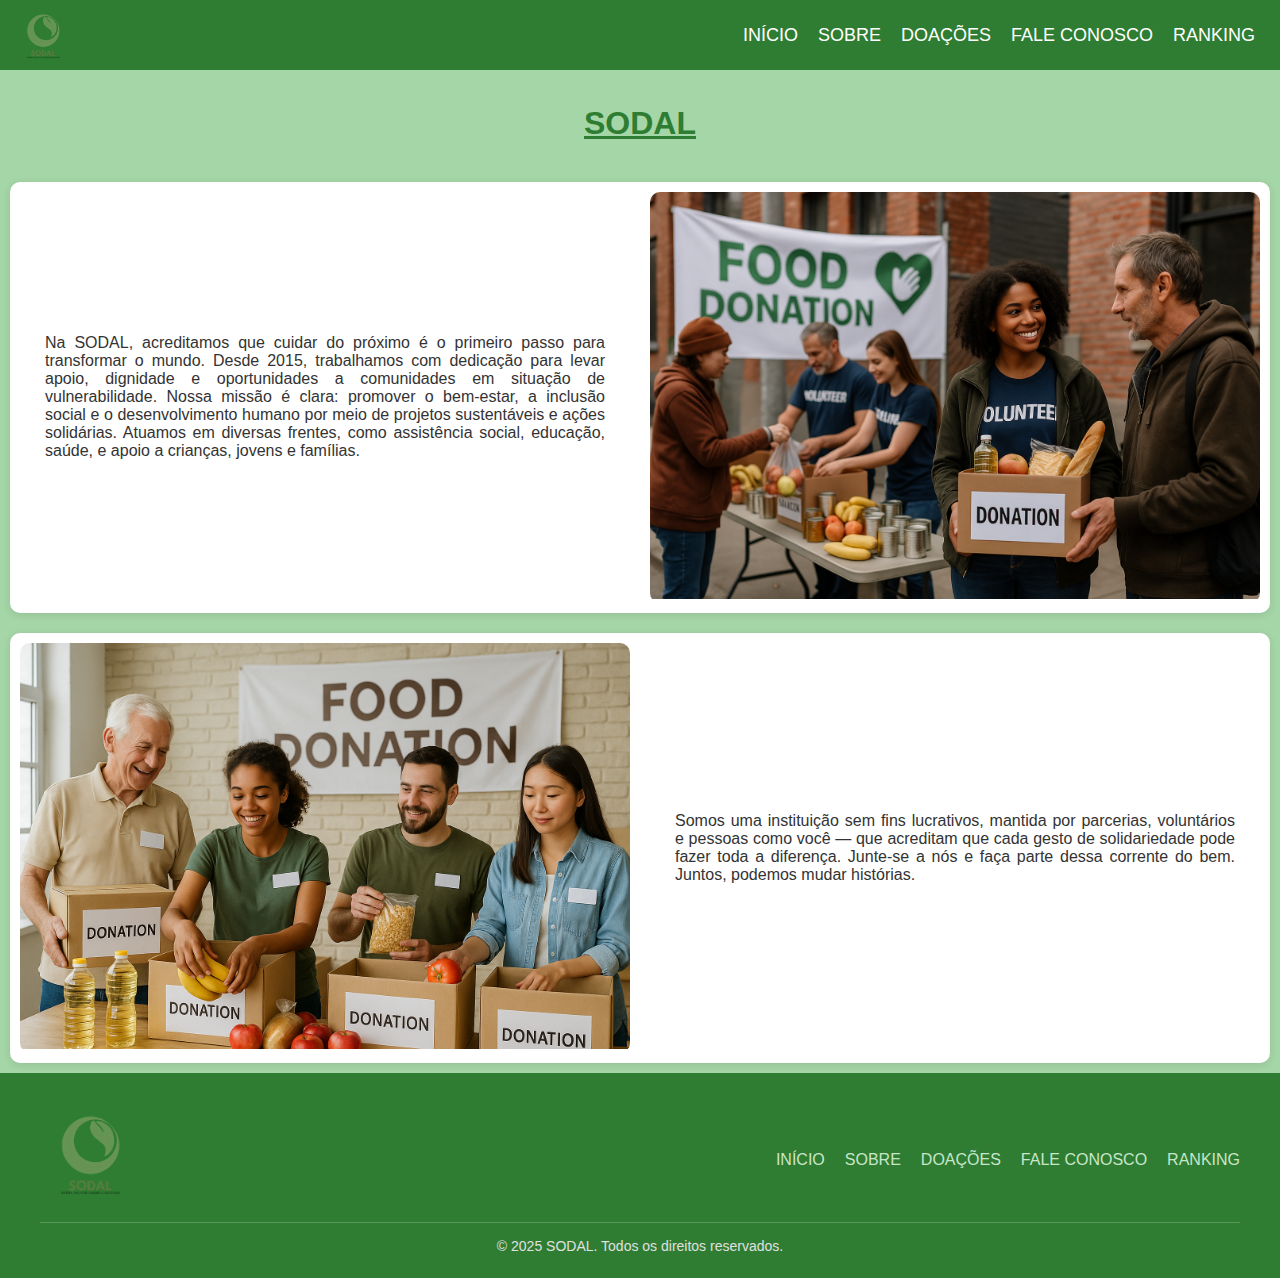
<file: index.html>
<!DOCTYPE html>
<html lang="pt-br">

<head>
    <meta charset="UTF-8">
    <meta name="viewport" content="width=device-width, initial-scale=1.0">
    <title>SODAL</title>
    <link rel="stylesheet" href="style.css">
</head>

<body>
    <nav class="barra_nav">
        <img src="/Logo_SODAL-Photoroom.webp" alt="Logo SODAL" class="nav_logo" />
        <div class="nav_links">
            <a href="/">INÍCIO</a>
            <a href="about/">SOBRE</a>
            <a href="doacoes/">DOAÇÕES</a>
            <a href="contato/">FALE CONOSCO</a>
            <a href="ranking/">RANKING</a>
        </div>
    </nav>
    <section class="home_body">
        <h1>SODAL</h1>

        <div class="container">
            <div class="card">
                <div class="image_card">
                    <img src="/doacao.png" alt="ponto de doação SODAL" />
                </div>
                <div class="text_card">
                    <p>Na SODAL, acreditamos que cuidar do próximo é o primeiro passo para transformar o mundo.
                        Desde 2015, trabalhamos com dedicação para levar apoio, dignidade e oportunidades a
                        comunidades em situação de vulnerabilidade.

                        Nossa missão é clara: promover o bem-estar, a inclusão social e o desenvolvimento humano por
                        meio de projetos sustentáveis e ações solidárias. Atuamos em diversas frentes, como assistência
                        social, educação, saúde, e apoio a crianças, jovens e famílias.</p>
                </div>
            </div>
        </div>

        <div class="container">
            <div class="card">
                <div class="image_card">
                    <img src="/pessoas_doando.png" alt="algumas pessoas colocando comida para doação" />
                </div>
                <div class="text_card">
                    <p>Somos uma instituição sem fins lucrativos, mantida por parcerias, voluntários e pessoas como você
                        — que acreditam que cada gesto de solidariedade pode fazer toda a diferença.

                        Junte-se a nós e faça parte dessa corrente do bem.
                        Juntos, podemos mudar histórias.</p>
                </div>
            </div>
        </div>

    </section>
    <footer class="footer">
        <div class="footer_container">
            <div class="footer_logo">
                <img src="/Logo_SODAL-Photoroom.webp" alt="Logo SODAL" />
            </div>
            <div class="footer_links">
                <a href="#">INÍCIO</a>
                <a href="about/">SOBRE</a>
                <a href="doacoes/">DOAÇÕES</a>
                <a href="contato/">FALE CONOSCO</a>
                <a href="ranking/">RANKING</a>
            </div>
        </div>
        <div class="footer_direitos">
            <p>&copy; 2025 SODAL. Todos os direitos reservados.</p>
        </div>
    </footer>
</body>

</html>
</file>
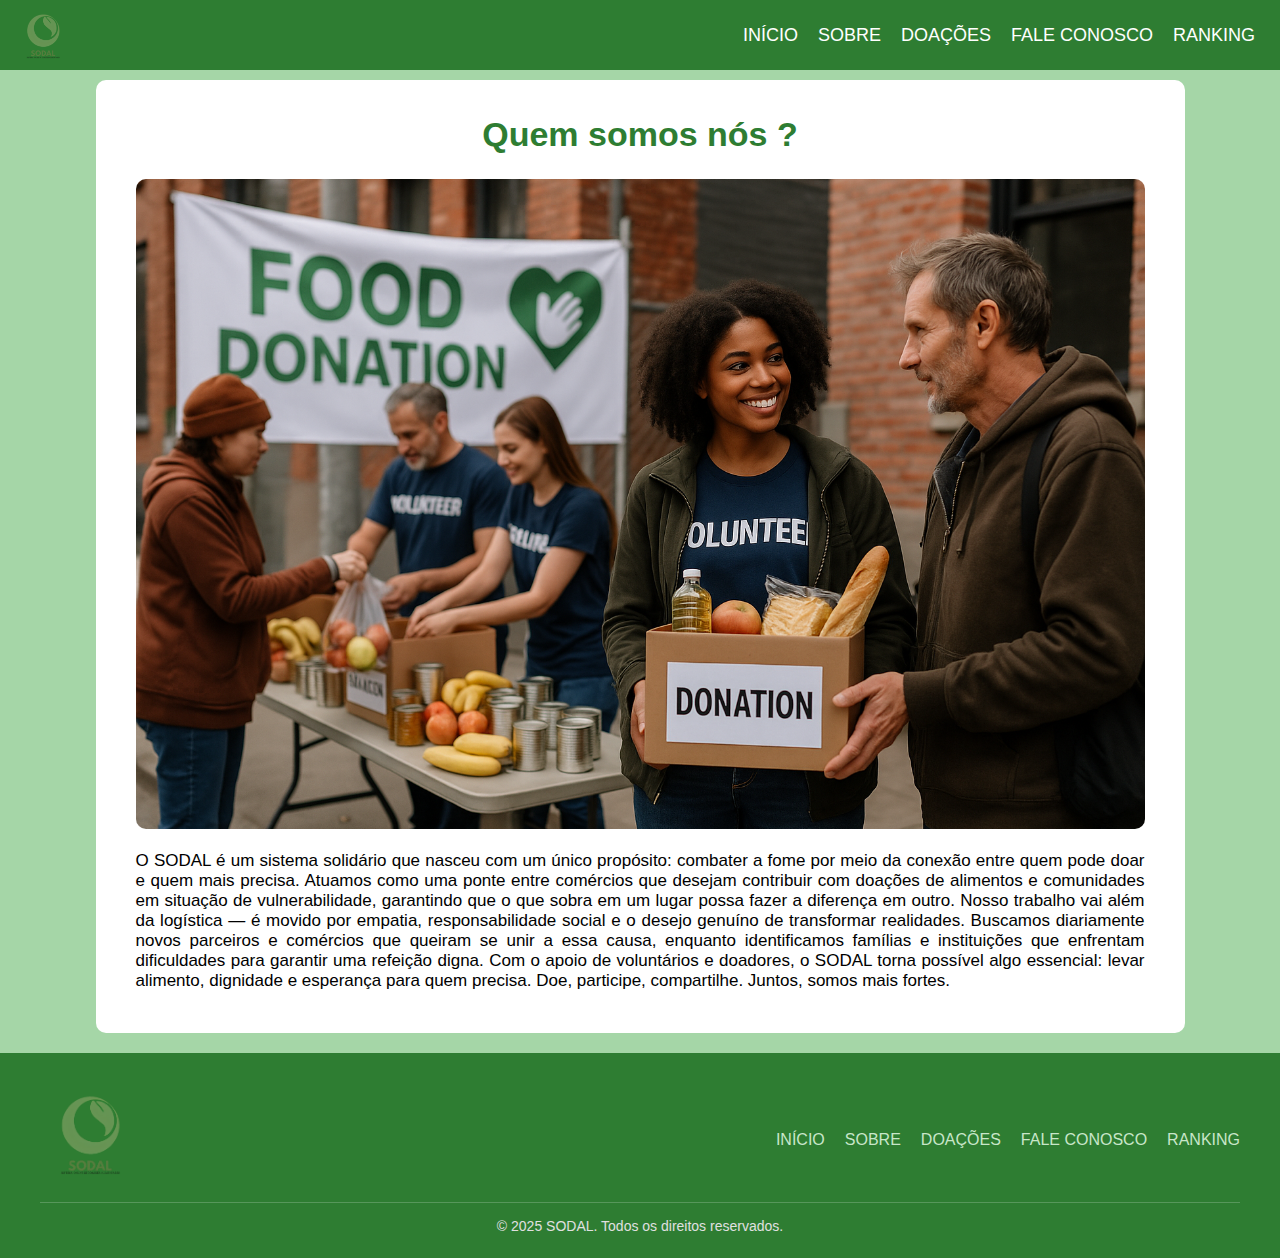
<file: about/index.html>
<!DOCTYPE html>
<html lang="pt-br">

<head>
    <meta charset="UTF-8">
    <meta name="viewport" content="width=device-width, initial-scale=1.0">
    <title>SODAL</title>
    <link rel="stylesheet" href="style.css">
</head>

<body>
    <nav class="barra_nav">
        <img src="/Logo_SODAL-Photoroom.webp" alt="Logo SODAL" class="nav_logo" />
        <div class="nav_links">
            <a href="/">INÍCIO</a>
            <a href="#">SOBRE</a>
            <a href="/doacoes/">DOAÇÕES</a>
            <a href="/contato/">FALE CONOSCO</a>
            <a href="/ranking/">RANKING</a>
        </div>
    </nav>
    <section class="home_body">
        <div class="container">
            <div class="card">
                <h2 class="about_title">Quem somos nós ?</h2>
                <div class="picture_container">
                    <div class="picture_box">
                        <img src="../doacao.png" />
                    </div>
                </div>
                <div class="about_us_txt">
                    <p>O SODAL é um sistema solidário que nasceu com um único propósito: combater a fome por meio da
                        conexão entre quem pode doar e quem mais precisa. Atuamos como uma ponte entre comércios que
                        desejam contribuir com doações de alimentos e comunidades em situação de vulnerabilidade,
                        garantindo que o que sobra em um lugar possa fazer a diferença em outro.

                        Nosso trabalho vai além da logística — é movido por empatia, responsabilidade social e o desejo
                        genuíno de transformar realidades. Buscamos diariamente novos parceiros e comércios que queiram
                        se unir a essa causa, enquanto identificamos famílias e instituições que enfrentam dificuldades
                        para garantir uma refeição digna.

                        Com o apoio de voluntários e doadores, o SODAL torna possível algo essencial: levar alimento,
                        dignidade e esperança para quem precisa.
                        Doe, participe, compartilhe. Juntos, somos mais fortes.
                    </p>
                </div>
            </div>
        </div>
    </section>
    <footer class="footer">
        <div class="footer_container">
            <div class="footer_logo">
                <img src="/Logo_SODAL-Photoroom.webp" alt="Logo SODAL" />
            </div>
            <div class="footer_links">
                <a href="/">INÍCIO</a>
                <a href="#">SOBRE</a>
                <a href="/doacoes/">DOAÇÕES</a>
                <a href="/contato/">FALE CONOSCO</a>
                <a href="/ranking/">RANKING</a>
            </div>
        </div>
        <div class="footer_direitos">
            <p>&copy; 2025 SODAL. Todos os direitos reservados.</p>
        </div>
    </footer>
</body>

</html>
</file>
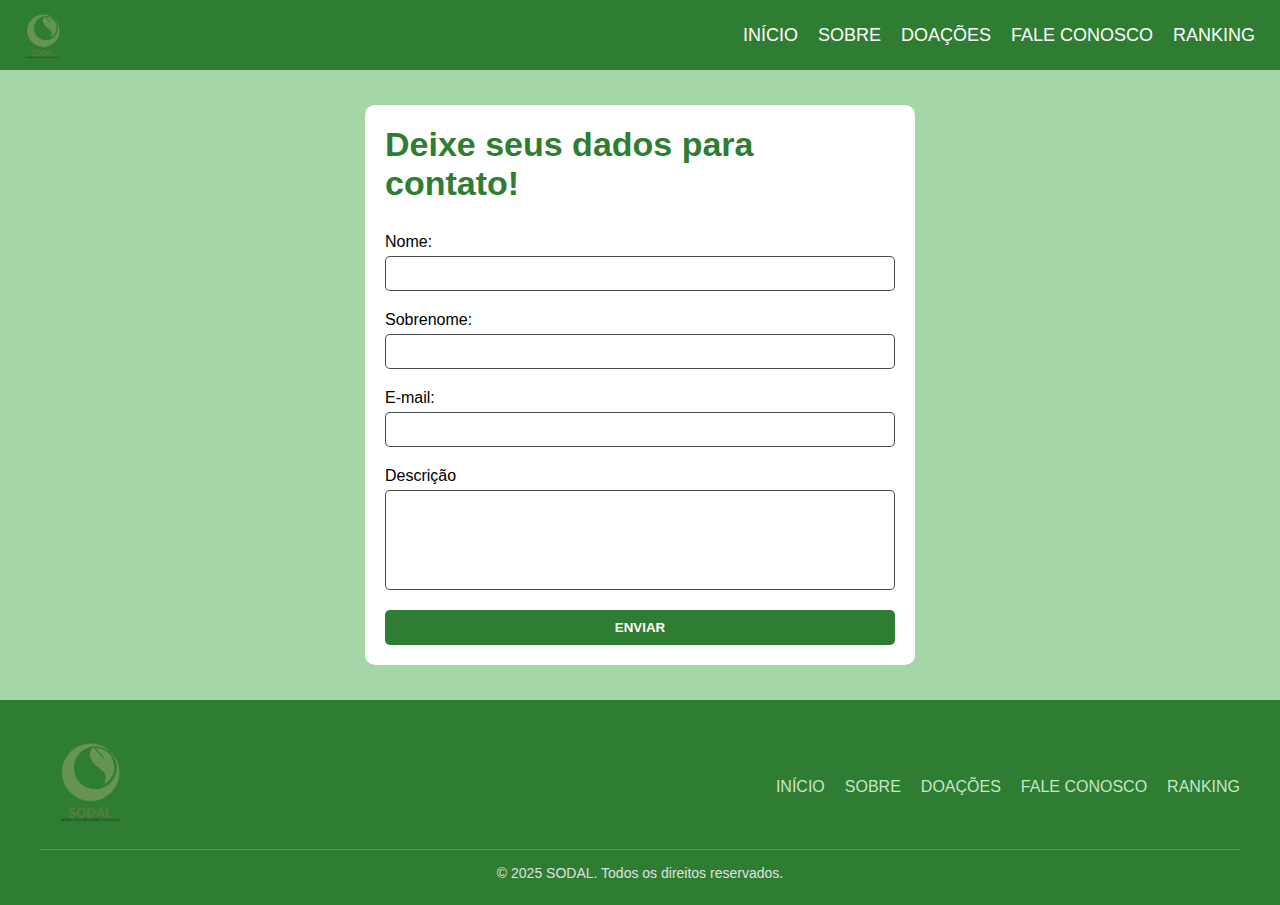
<file: contato/index.html>
<!DOCTYPE html>
<html lang="pt-br">

<head>
    <meta charset="UTF-8">
    <meta name="viewport" content="width=device-width, initial-scale=1.0">
    <title>Document</title>
    <link rel="stylesheet" href="style.css">
</head>

<body>
    <nav class="barra_nav">
        <img src="/Logo_SODAL-Photoroom.webp" alt="Logo SODAL" class="nav_logo" />
        <div class="nav_links">
            <a href="/">INÍCIO</a>
            <a href="/about/">SOBRE</a>
            <a href="/doacoes/">DOAÇÕES</a>
            <a href="#">FALE CONOSCO</a>
            <a href="/ranking/">RANKING</a>
        </div>
    </nav>

    <section class="home_body">
        <div class="container_form">
            <h2 class="form_title">Deixe seus dados para contato!</h2>
            <form id="formulario">
                <label for="nome">Nome:</label>
                <input type="text" name="nome" required class="form_field" />

                <label for="sobrenome">Sobrenome:</label>
                <input type="text" name="sobrenome" required class="form_field" />

                <label for="email">E-mail:</label>
                <input type="email" name="email" required class="form_field" />

                <label for="descricao">Descrição</label>
                <textarea name="descricao" required class="form_field" rows="5"></textarea>

                <div id="mensagensForm" class="mensagem"></div>

                <input type="submit" value="ENVIAR" class="botao_salvar" />
            </form>
        </div>
    </section>

    <footer class="footer">
        <div class="footer_container">
            <div class="footer_logo">
                <img src="/Logo_SODAL-Photoroom.webp" alt="Logo SODAL" />
            </div>
            <div class="footer_links">
                <a href="/">INÍCIO</a>
                <a href="/about/">SOBRE</a>
                <a href="/doacoes/">DOAÇÕES</a>
                <a href="#">FALE CONOSCO</a>
                <a href="/ranking/">RANKING</a>
            </div>
        </div>
        <div class="footer_direitos">
            <p>&copy; 2025 SODAL. Todos os direitos reservados.</p>
        </div>
    </footer>
</body>

</html>

<script src="index.js"></script>
</file>
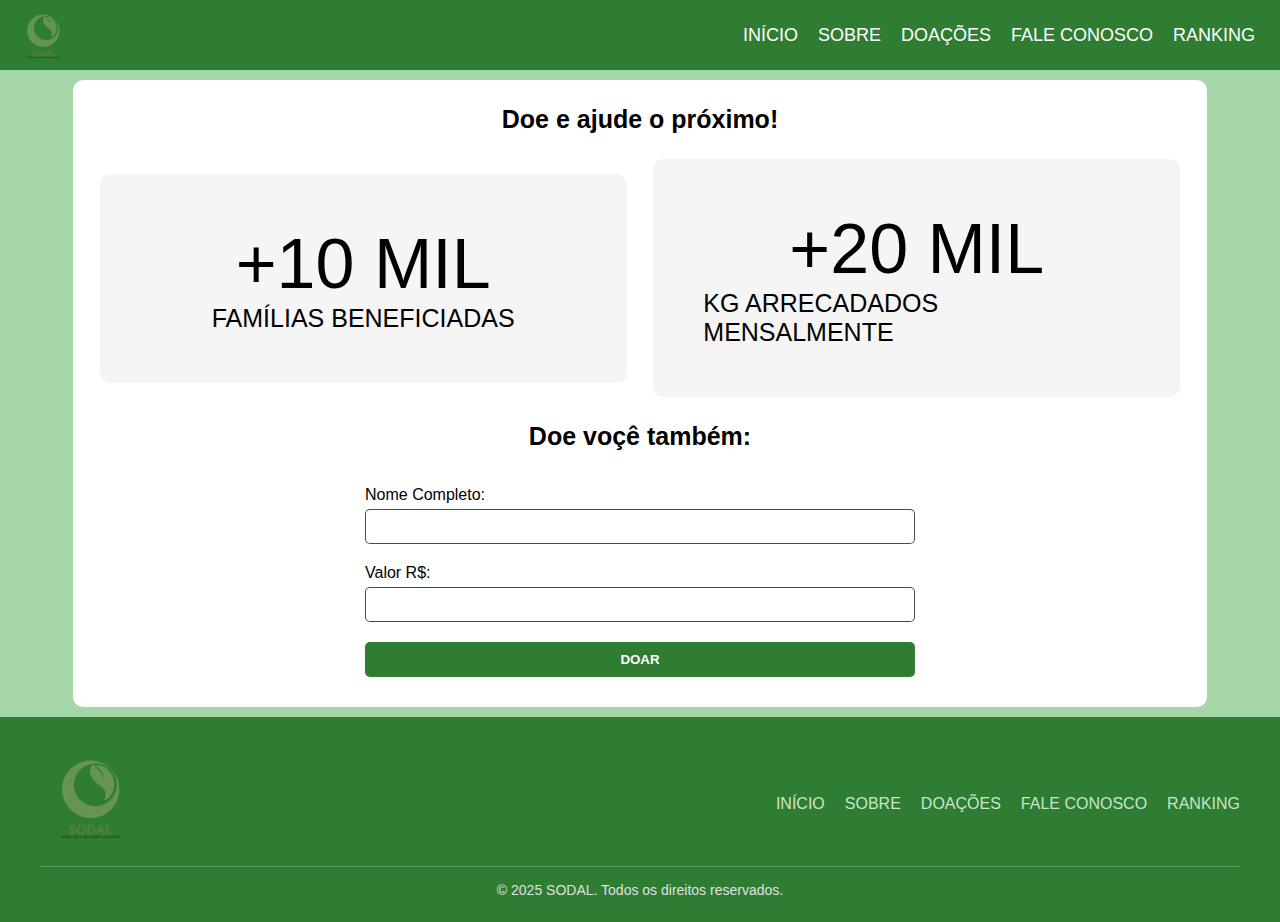
<file: doacoes/index.html>
<!DOCTYPE html>
<html lang="pt-br">

<head>
    <meta charset="UTF-8">
    <meta name="viewport" content="width=device-width, initial-scale=1.0">
    <title>SODAL</title>
    <link rel="stylesheet" href="style.css">
</head>

<body>
    <nav class="barra_nav">
        <img src="/Logo_SODAL-Photoroom.webp" alt="Logo SODAL" class="nav_logo" />
        <div class="nav_links">
            <a href="/">INÍCIO</a>
            <a href="/about/">SOBRE</a>
            <a href="#">DOAÇÕES</a>
            <a href="/contato/">FALE CONOSCO</a>
            <a href="/ranking/">RANKING</a>
        </div>
    </nav>

    <section class="body_content">
        <div class="content_container">
            <h2 class="donate_text">Doe e ajude o próximo!</h2>
            <div class="stats_container">
                <div class="helped_count">
                    <p class="helped_number">+10 MIL</p>
                    <p class="helped_text">FAMÍLIAS BENEFICIADAS</p>
                </div>
                <div class="value_count">
                    <p class="value_number">+20 MIL</p>
                    <p class="value_text">KG ARRECADADOS MENSALMENTE</p>
                </div>
            </div>
            <h3 class="form_title">Doe voçê também:</h3>
            <form id="formulario">

                <label for="nome">Nome Completo:</label>
                <input class="form_field" type="text" name="nome" required />

                <label for="valor_doado">Valor R$:</label>
                <input class="form_field" type="number" name="valor_doado" required />

                <input class="botao_salvar" type="submit" value="DOAR" />

            </form>
        </div>
    </section>

    <footer class="footer">
        <div class="footer_container">
            <div class="footer_logo">
                <img src="/Logo_SODAL-Photoroom.webp" alt="Logo SODAL" />
            </div>
            <div class="footer_links">
                <a href="/">INÍCIO</a>
                <a href="/about/">SOBRE</a>
                <a href="#">DOAÇÕES</a>
                <a href="/contato/">FALE CONOSCO</a>
                <a href="/ranking/">RANKING</a>
            </div>
        </div>
        <div class="footer_direitos">
            <p>&copy; 2025 SODAL. Todos os direitos reservados.</p>
        </div>
    </footer>
</body>

</html>

<script src="index.js"></script>
</file>
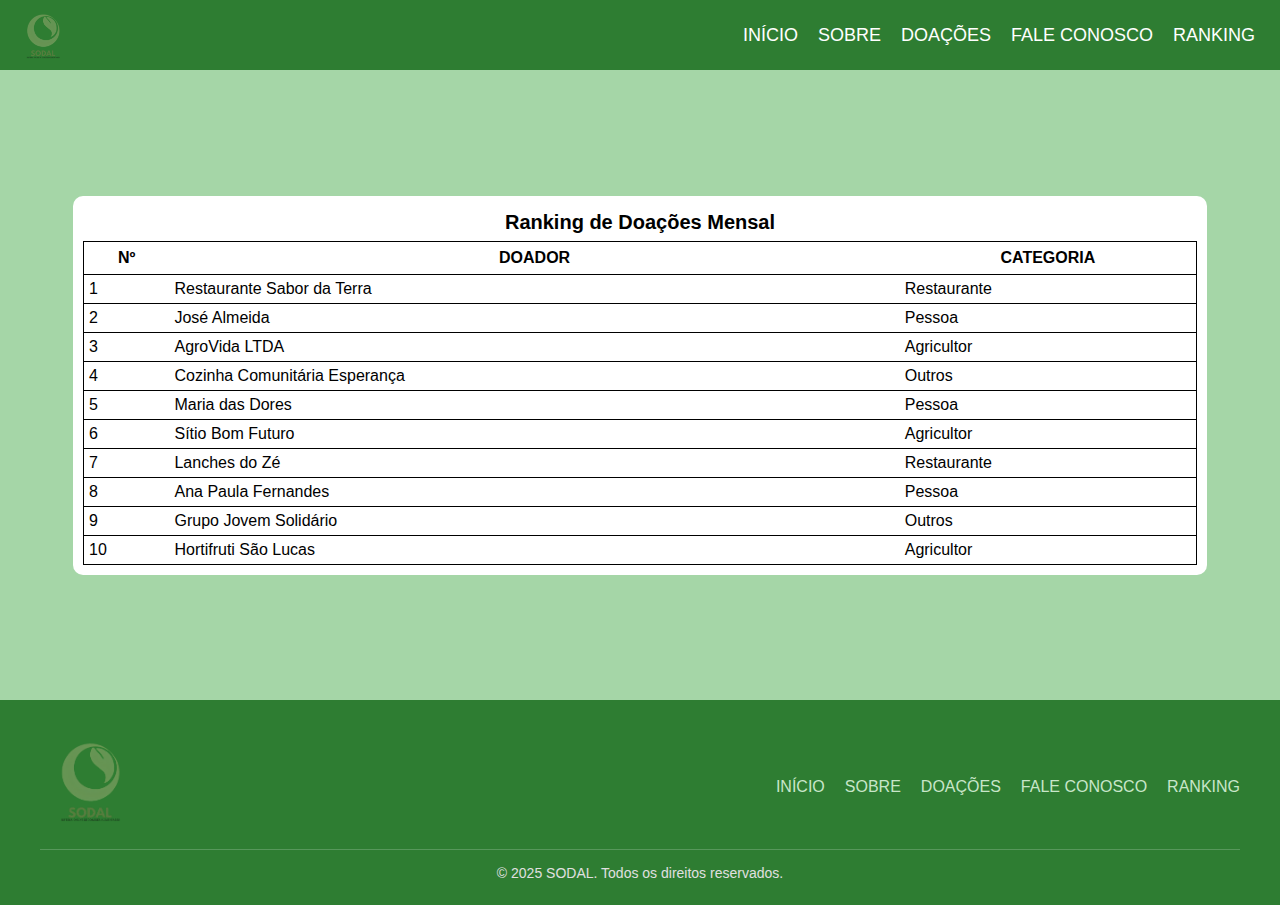
<file: ranking/index.html>
<!DOCTYPE html>
<html lang="pt-br">

<head>
    <meta charset="UTF-8">
    <meta name="viewport" content="width=device-width, initial-scale=1.0">
    <title>SODAL</title>
    <link rel="stylesheet" href="style.css">
</head>

<body>
    <nav class="barra_nav">
        <img src="/Logo_SODAL-Photoroom.webp" alt="Logo SODAL" class="nav_logo" />
        <div class="nav_links">
            <a href="/">INÍCIO</a>
            <a href="/about/">SOBRE</a>
            <a href="/doacoes/">DOAÇÕES</a>
            <a href="/contato/">FALE CONOSCO</a>
            <a href="#">RANKING</a>
        </div>
    </nav>
    <section class="body_content">
        <div class="tabela_container">
            <table>
                <caption><strong>Ranking de Doações Mensal</strong></caption>
                <thead>
                    <tr>
                        <th>Nº</th>
                        <th>DOADOR</th>
                        <th>CATEGORIA</th>
                    </tr>
                </thead>
                <tbody>
                    <tr>
                        <td>1</td>
                        <td>Restaurante Sabor da Terra</td>
                        <td>Restaurante</td>
                    </tr>
                    <tr>
                        <td>2</td>
                        <td>José Almeida</td>
                        <td>Pessoa</td>
                    </tr>
                    <tr>
                        <td>3</td>
                        <td>AgroVida LTDA</td>
                        <td>Agricultor</td>
                    </tr>
                    <tr>
                        <td>4</td>
                        <td>Cozinha Comunitária Esperança</td>
                        <td>Outros</td>
                    </tr>
                    <tr>
                        <td>5</td>
                        <td>Maria das Dores</td>
                        <td>Pessoa</td>
                    </tr>
                    <tr>
                        <td>6</td>
                        <td>Sítio Bom Futuro</td>
                        <td>Agricultor</td>
                    </tr>
                    <tr>
                        <td>7</td>
                        <td>Lanches do Zé</td>
                        <td>Restaurante</td>
                    </tr>
                    <tr>
                        <td>8</td>
                        <td>Ana Paula Fernandes</td>
                        <td>Pessoa</td>
                    </tr>
                    <tr>
                        <td>9</td>
                        <td>Grupo Jovem Solidário</td>
                        <td>Outros</td>
                    </tr>
                    <tr>
                        <td>10</td>
                        <td>Hortifruti São Lucas</td>
                        <td>Agricultor</td>
                    </tr>
                </tbody>
            </table>
        </div>
    </section>
    <footer class="footer">
        <div class="footer_container">
            <div class="footer_logo">
                <img src="/Logo_SODAL-Photoroom.webp" alt="Logo SODAL" />
            </div>
            <div class="footer_links">
                <a href="/">INÍCIO</a>
                <a href="/about/">SOBRE</a>
                <a href="/doacoes/">DOAÇÕES</a>
                <a href="/contato/">FALE CONOSCO</a>
                <a href="#">RANKING</a>
            </div>
        </div>
        <div class="footer_direitos">
            <p>&copy; 2025 SODAL. Todos os direitos reservados.</p>
        </div>
    </footer>
</body>

</html>
</file>
<file: style.css>
body{
    margin: 0;
    padding: 0;
    box-sizing: border-box;
}
.barra_nav{
    width: 100%;
    height: 70px;
    background-color: #2E7D32;
    display: flex;
}
.nav_logo{
    height: 80%;
    margin: auto 0 auto 15px;
}
.nav_links{
    display: flex;
    gap: 20px;
    margin: auto 25px auto auto;
    font-size: 18px;
}
.nav_links a{
    text-decoration: none;
    color: white;
    transition: 0.3s;
    font-family: Arial, Helvetica, sans-serif;
}
.nav_links a:hover{
    color: #C8E6C9;
}
.home_body{
    width: 100%;
    background-color: #A5D6A7;
    padding: 10px;
    box-sizing: border-box;
    display: flex;
    flex-direction: column;
    gap: 20px;
}
.home_body h1{
    margin: 25px auto 20px auto;
    font-family: Arial, Helvetica, sans-serif;
    color: #2E7D32;
    text-decoration: underline;
}
.container{
    width: 100%;
    display: flex;
    flex-direction: column;
}
.card{
    display: flex;
    gap: 20px;
    align-items: center;
    justify-content: center;
    flex-wrap: wrap;
    padding: 10px;
    background-color: #ffffff;
    border-radius: 10px;
    box-shadow: 0 2px 8px rgba(0,0,0,0.1);
}
.image_card{
    flex: 1 1 300px;
    border-radius: 10px;
    overflow: hidden;
    max-height: 550px;
}
.image_card img{
    width: 100%;
    height: 100%;
    object-fit: cover;
    margin: auto;
    transition: .3s;
}
.text_card{
    flex: 1 1 300px;
    font-family: Arial, Helvetica, sans-serif;
    padding: 25px;
    box-sizing: border-box;
    display: flex;
    flex-direction: column;
}
.text_card h2{
    margin: 0 auto 10px auto;
    font-family: Arial, Helvetica, sans-serif;
    color: #2E7D32;
}
.text_card p{
    margin: 0;
    text-align: justify;
    color: #333;
}
.container:nth-child(even) .card {
    flex-direction: row-reverse;
}
.image_card img:hover{
    scale: 1.05;
}
.footer {
    background-color: #2E7D32; /* Verde escuro */
    color: white;
    padding: 30px 20px 10px 20px;
    font-family: Arial, Helvetica, sans-serif;
}
.footer_container {
    display: flex;
    flex-wrap: wrap;
    justify-content: space-between;
    align-items: center;
    max-width: 1200px;
    margin: 0 auto;
    border-bottom: 1px solid rgba(255, 255, 255, 0.2);
    padding-bottom: 15px;
}
  
.footer_logo img {
    height: 100px;
}
  
.footer_links {
    display: flex;
    gap: 20px;
    flex-wrap: wrap;
    margin-top: 10px;
}
  
.footer_links a {
    color: #C8E6C9;
    text-decoration: none;
    font-size: 16px;
    transition: 0.3s;
}
.footer_links a:hover {
    color: white;
    text-decoration: underline;
}
.footer_direitos {
    text-align: center;
    margin-top: 15px;
    font-size: 14px;
    color: #E0E0E0;
}
</file>
<file: about/style.css>
body{
    margin: 0;
    padding: 0;
    box-sizing: border-box;
}
.barra_nav{
    width: 100%;
    height: 70px;
    background-color: #2E7D32;
    display: flex;
}
.nav_logo{
    height: 80%;
    margin: auto 0 auto 15px;
}
.nav_links{
    display: flex;
    gap: 20px;
    margin: auto 25px auto auto;
    font-size: 18px;
}
.nav_links a{
    text-decoration: none;
    color: white;
    transition: 0.3s;
    font-family: Arial, Helvetica, sans-serif;
}
.nav_links a:hover{
    color: #C8E6C9;
}
.home_body{
    width: 100%;
    background-color: #A5D6A7;
    padding: 10px;
    box-sizing: border-box;
    display: flex;
    flex-direction: column;
    gap: 20px;
}
.container{
    width: 100%;
    flex: 1;
    display: flex;
    flex-direction: column;
    padding: 0 25px;
    box-sizing: border-box;
}
.about_title{
    margin: 10px auto 25px auto;
    font-family: 'Segoe UI', Tahoma, Geneva, Verdana, sans-serif;
    font-size: 34px;
    color: #2E7D32;
}
.card{
    width: 1450px;
    max-width: 90%;
    background-color: white;
    margin: 0 auto 10px auto;
    text-align: justify;
    box-sizing: border-box;
    padding: 25px 40px;
    border-radius: 10px;
    display: flex;
    flex-direction: column;
}
.picture_container{
    width: 100%;
    height: 650px;
}
.picture_box{
    width: 100%;
    height: 100%;
    overflow: hidden;
    border-radius: 10px;
}
.picture_box img{
    width: 100%;
    height: 100%;
    object-fit: cover;
}
.about_us_txt{
    margin-top: 5px;
}
.about_us_txt p{
    font-family: Arial, Helvetica, sans-serif;
    font-size: 17px;
}



.footer {
    background-color: #2E7D32; /* Verde escuro */
    color: white;
    padding: 30px 20px 10px 20px;
    font-family: Arial, Helvetica, sans-serif;
}
.footer_container {
    display: flex;
    flex-wrap: wrap;
    justify-content: space-between;
    align-items: center;
    max-width: 1200px;
    margin: 0 auto;
    border-bottom: 1px solid rgba(255, 255, 255, 0.2);
    padding-bottom: 15px;
}
  
.footer_logo img {
    height: 100px;
}
  
.footer_links {
    display: flex;
    gap: 20px;
    flex-wrap: wrap;
    margin-top: 10px;
}
  
.footer_links a {
    color: #C8E6C9;
    text-decoration: none;
    font-size: 16px;
    transition: 0.3s;
}
.footer_links a:hover {
    color: white;
    text-decoration: underline;
}
.footer_direitos {
    text-align: center;
    margin-top: 15px;
    font-size: 14px;
    color: #E0E0E0;
}
</file>
<file: contato/style.css>
body{
    margin: 0;
    padding: 0;
    box-sizing: border-box;
    display: flex;
    flex-direction: column;
}
.barra_nav{
    width: 100%;
    height: 70px;
    background-color: #2E7D32;
    display: flex;
}
.nav_logo{
    height: 80%;
    margin: auto 0 auto 15px;
}
.nav_links{
    display: flex;
    gap: 20px;
    margin: auto 25px auto auto;
    font-size: 18px;
}
.nav_links a{
    text-decoration: none;
    color: white;
    transition: 0.3s;
    font-family: Arial, Helvetica, sans-serif;
}
.nav_links a:hover{
    color: #C8E6C9;
}

.footer {
    background-color: #2E7D32; /* Verde escuro */
    color: white;
    padding: 30px 20px 10px 20px;
    font-family: Arial, Helvetica, sans-serif;
}
.footer_container {
    display: flex;
    flex-wrap: wrap;
    justify-content: space-between;
    align-items: center;
    max-width: 1200px;
    margin: 0 auto;
    border-bottom: 1px solid rgba(255, 255, 255, 0.2);
    padding-bottom: 15px;
}

.home_body{
    width: 100%;
    min-height: calc( 100dvh - 270px );
    background-color: #A5D6A7;
    padding: 10px;
    box-sizing: border-box;
    display: flex;
    flex-direction: column;
    gap: 20px;
}
.container_form{
    width: 550px;
    max-width: 95%;
    margin: auto;
    background-color: white;
    border-radius: 10px;
    display: flex;
    flex-direction: column;
    box-sizing: border-box;
    padding: 0 20px;
}
.form_title{
    margin: 20px auto 30px auto;
    font-family: 'Segoe UI', Tahoma, Geneva, Verdana, sans-serif;
    font-size: 34px;
    color: #2E7D32;
}
#formulario{
    width: 100%;
    display: flex;
    flex-direction: column;
}
#formulario label{
    font-family: Arial, Helvetica, sans-serif;
    margin-bottom: 5px;
}
.form_field{
    width: 100%;
    height: 35px;
    border-radius: 5px;
    border: 1px solid rgba(0, 0, 0, 0.705);
    outline: none;
    margin-bottom: 20px;
    box-sizing: border-box;
}
.botao_salvar{
    width: 100%;
    height: 35px;
    box-sizing: border-box;
    border-radius: 5px;
    border: none;
    background-color: #2E7D32;
    color: white;
    font-weight: bold;
    cursor: pointer;
    margin-bottom: 20px;
    transition: .3s;
}
.botao_salvar:hover{
    scale: 1.03;
}
  
.footer_logo img {
    height: 100px;
}
  
.footer_links {
    display: flex;
    gap: 20px;
    flex-wrap: wrap;
    margin-top: 10px;
}
  
.footer_links a {
    color: #C8E6C9;
    text-decoration: none;
    font-size: 16px;
    transition: 0.3s;
}
.footer_links a:hover {
    color: white;
    text-decoration: underline;
}
.footer_direitos {
    text-align: center;
    margin-top: 15px;
    font-size: 14px;
    color: #E0E0E0;
}

.mensagem {
    padding: 10px;
    margin-top: 15px;
    margin-bottom: 15px;
    border-radius: 5px;
    display: none;
    font-weight: bold;
}

.mensagem.erro {
    background-color: #ffe0e0;
    color: #b30000;
    border: 1px solid #ff4d4d;
}

.mensagem.sucesso {
    background-color: #e0ffe0;
    color: #006600;
    border: 1px solid #33cc33;
}

textarea {
  resize: none;
  overflow-y: hidden;
  min-height: 100px;
}
</file>
<file: doacoes/style.css>
body{
    margin: 0;
    padding: 0;
    box-sizing: border-box;
    display: flex;
    flex-direction: column;
}
.barra_nav{
    width: 100%;
    height: 70px;
    background-color: #2E7D32;
    display: flex;
}
.nav_logo{
    height: 80%;
    margin: auto 0 auto 15px;
}
.nav_links{
    display: flex;
    gap: 20px;
    margin: auto 25px auto auto;
    font-size: 18px;
}
.nav_links a{
    text-decoration: none;
    color: white;
    transition: 0.3s;
    font-family: Arial, Helvetica, sans-serif;
}
.nav_links a:hover{
    color: #C8E6C9;
}

.body_content{
    width: 100%;
    min-height: calc( 100dvh - 270px );
    background-color: #A5D6A7;
    padding: 10px;
    box-sizing: border-box;
    display: flex;
    flex-direction: column;
    gap: 20px;
}
.content_container{
    width: 1250px;
    max-width: 90%;
    margin: auto;
    background-color: white;
    border-radius: 10px;
    display: flex;
    flex-direction: column;
}
.donate_text, .form_title{
    margin: 25px auto;
    font-family: Arial, Helvetica, sans-serif;
    font-size: 25px;
}
.stats_container{
    width: 100%;
    display: flex;
    align-items: center;
    justify-content: space-evenly;
}
.helped_count, .value_count{
    width: calc( 50% - 40px );
    background-color: rgb(245, 245, 245);
    border-radius: 10px;
    font-family: 'Segoe UI', Tahoma, Geneva, Verdana, sans-serif;
    display: flex;
    flex-direction: column;
    box-sizing: border-box;
    padding: 50px;
}
.helped_number, .value_number{
    font-size: 70px;
    margin: auto auto 0 auto;
}
.helped_text, .value_text{
    font-size: 25px;
    margin: 0 auto auto auto;
}
#formulario{
    width: 100%;
    display: flex;
    flex-direction: column;
    width: 550px;
    max-width: 85%;
    margin: 10px auto;
}
#formulario label{
    font-family: Arial, Helvetica, sans-serif;
    margin-bottom: 5px;
}
.form_field{
    width: 100%;
    height: 35px;
    border-radius: 5px;
    border: 1px solid rgba(0, 0, 0, 0.705);
    outline: none;
    margin-bottom: 20px;
    box-sizing: border-box;
}
.botao_salvar{
    width: 100%;
    height: 35px;
    box-sizing: border-box;
    border-radius: 5px;
    border: none;
    background-color: #2E7D32;
    color: white;
    font-weight: bold;
    cursor: pointer;
    margin-bottom: 20px;
    transition: .3s;
}
.botao_salvar:hover{
    scale: 1.03;
}

.footer {
    background-color: #2E7D32;
    color: white;
    padding: 30px 20px 10px 20px;
    font-family: Arial, Helvetica, sans-serif;
}
.footer_container {
    display: flex;
    flex-wrap: wrap;
    justify-content: space-between;
    align-items: center;
    max-width: 1200px;
    margin: 0 auto;
    border-bottom: 1px solid rgba(255, 255, 255, 0.2);
    padding-bottom: 15px;
}
.footer_logo img {
    height: 100px;
}

  
.footer_links {
    display: flex;
    gap: 20px;
    flex-wrap: wrap;
    margin-top: 10px;
}

.footer_links a {
    color: #C8E6C9;
    text-decoration: none;
    font-size: 16px;
    transition: 0.3s;
}
.footer_links a:hover {
    color: white;
    text-decoration: underline;
}
.footer_direitos {
    text-align: center;
    margin-top: 15px;
    font-size: 14px;
    color: #E0E0E0;
}
</file>
<file: ranking/style.css>
body{
    margin: 0;
    padding: 0;
    box-sizing: border-box;
    display: flex;
    flex-direction: column;
}
.barra_nav{
    width: 100%;
    height: 70px;
    background-color: #2E7D32;
    display: flex;
}
.nav_logo{
    height: 80%;
    margin: auto 0 auto 15px;
}
.nav_links{
    display: flex;
    gap: 20px;
    margin: auto 25px auto auto;
    font-size: 18px;
}
.nav_links a{
    text-decoration: none;
    color: white;
    transition: 0.3s;
    font-family: Arial, Helvetica, sans-serif;
}
.nav_links a:hover{
    color: #C8E6C9;
}
.body_content{
    width: 100%;
    min-height: calc( 100dvh - 270px );
    background-color: #A5D6A7;
    padding: 10px;
    box-sizing: border-box;
    display: flex;
    flex-direction: column;
    gap: 20px;
}
.tabela_container{
    width: 1200px;
    max-width: 90%;
    margin: auto;
    background-color: white;
    box-sizing: border-box;
    padding: 10px;
    border-radius: 10px;
}
.tabela_container table{
    width: 100%;
    border: 1px solid black;
    border-collapse: collapse;
    font-family: Arial, Helvetica, sans-serif;
    margin-top: 5px;
}
.tabela_container table caption{
    border: 1px 1px 0 1px solid black;
    height: 30px;
    font-size: 20px;
}
.tabela_container table thead tr{
    height: 33px;
}
.tabela_container table tbody tr{
    height: 28px;
}
.tabela_container table tr{
    border-bottom: 1px solid black;
}
.tabela_container table tbody tr td{
    padding: 5px;
    box-sizing: border-box;
}



.footer {
    background-color: #2E7D32; /* Verde escuro */
    color: white;
    padding: 30px 20px 10px 20px;
    font-family: Arial, Helvetica, sans-serif;
}
.footer_container {
    display: flex;
    flex-wrap: wrap;
    justify-content: space-between;
    align-items: center;
    max-width: 1200px;
    margin: 0 auto;
    border-bottom: 1px solid rgba(255, 255, 255, 0.2);
    padding-bottom: 15px;
}
.footer_logo img {
    height: 100px;
}

  
.footer_links {
    display: flex;
    gap: 20px;
    flex-wrap: wrap;
    margin-top: 10px;
}

.footer_links a {
    color: #C8E6C9;
    text-decoration: none;
    font-size: 16px;
    transition: 0.3s;
}
.footer_links a:hover {
    color: white;
    text-decoration: underline;
}
.footer_direitos {
    text-align: center;
    margin-top: 15px;
    font-size: 14px;
    color: #E0E0E0;
}
</file>
